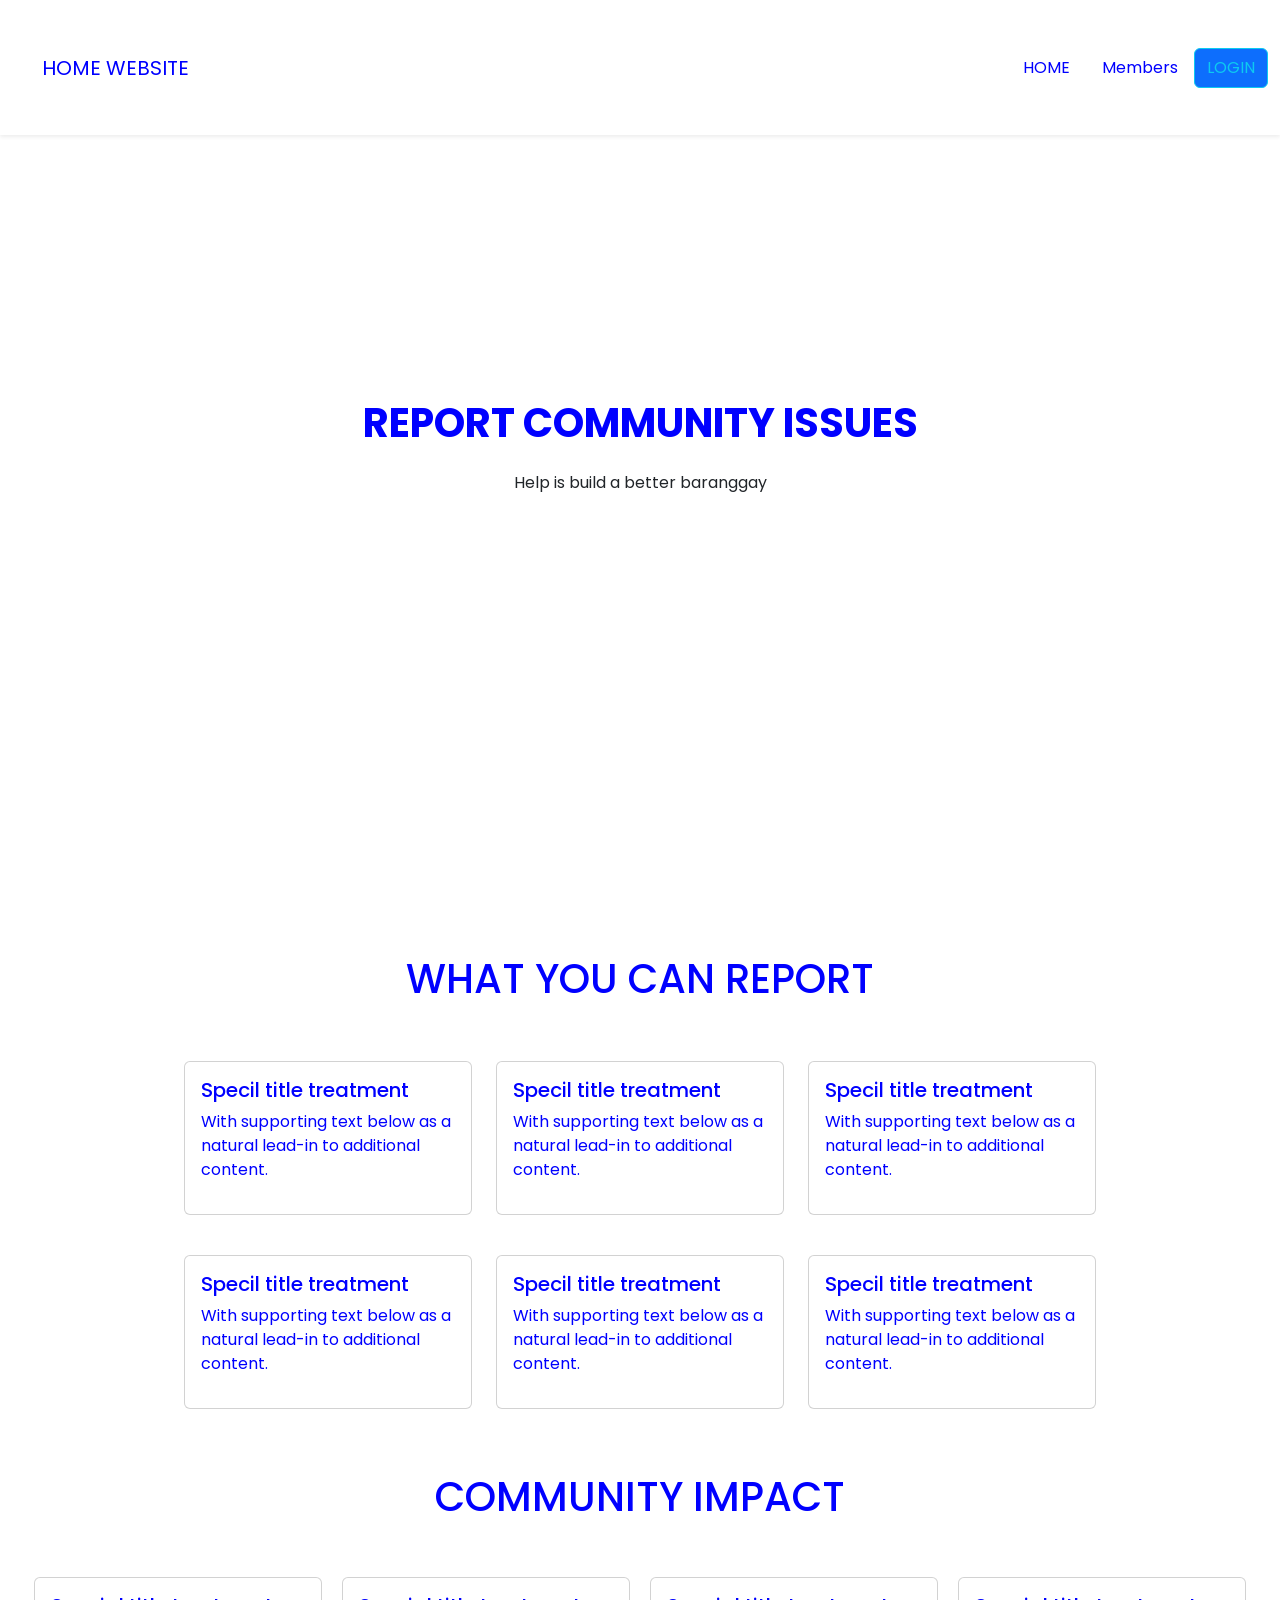
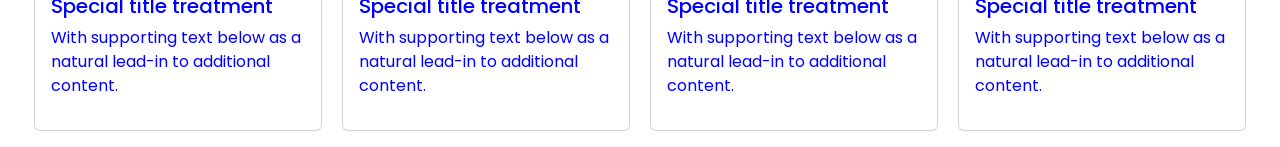
<file: index.html>
<!DOCTYPE html>
<html lang="en">
<head>
    <link href="https://fonts.googleapis.com/css2?family=Poppins:wght@400;500;600;700&display=swap" rel="stylesheet">
    <meta charset="UTF-8">
    <link rel="stylesheet" href="index.css">
    <meta name="viewport" content="width=device-width, initial-scale=1.0">
    <link rel="stylesheet" href="	https://cdn.jsdelivr.net/npm/bootstrap@5.3.8/dist/css/bootstrap.min.css">
    <title>Document</title>
</head>
<body style="font-family :poppins;">
    <div class="header"> 
    <nav style="height : 15vh !important;" class="navbar bg-white shadow-sm fixed-top">
  <div class="container-fluid">
    <a style="margin-left:30px;" class="navbar-brand color-blue" href="index.html">HOME WEBSITE</a>
    <div class="navs">
          <ul class="nav justify-content-center">
             <li class="nav-item">
                <a class="nav-link" href="index.html">HOME</a>
              </li>
              <li class="nav-item">
                <a class="nav-link active" aria-current="page" href="members.html">Members</a>
              </li>
        
                <button type="button" class="btn btn-primary btn-outline-info" data-bs-toggle="modal" data-bs-target="#staticBackdrop">
                  LOGIN
                </button>
              
        </ul>
        
    </div>
   
    <button class="navbar-toggler navbar-toggler-header" type="button" data-bs-toggle="offcanvas" data-bs-target="#offcanvasNavbar" aria-controls="offcanvasNavbar" aria-label="Toggle navigation">
      <span class="navbar-toggler-icon"></span>
    </button>
    <div class="offcanvas offcanvas-end" tabindex="-1" id="offcanvasNavbar" aria-labelledby="offcanvasNavbarLabel">
      <div class="offcanvas-header">
        <h5 class="offcanvas-title" id="offcanvasNavbarLabel">MENU</h5>
        <button type="button" class="btn-close" data-bs-dismiss="offcanvas" aria-label="Close"></button>
      </div>
      <div class="offcanvas-body">
        <ul class="navbar-nav justify-content-end flex-grow-1 pe-3">
          <li class="nav-item">
            <a class="nav-link active" aria-current="page" href="index.html">Home</a>
          </li>
          <li class="nav-item">
            <a class="nav-link" href="members.html">Members</a>
          </li>
          <li class="nav-item dropdown">
            <a class="nav-link dropdown-toggle" href="#" role="button" data-bs-toggle="dropdown" aria-expanded="false">
              Dropdown
            </a>
            <ul class="dropdown-menu">
              <li><a class="dropdown-item" href="#">Action</a></li>
              <li><a class="dropdown-item" href="#">Another action</a></li>
              <li>
                <hr class="dropdown-divider">
              </li>
              <li><a class="dropdown-item" href="#">Something else here</a></li>
            </ul>
          </li>
        </ul>
        <form class="d-flex mt-3" role="search">
          <input class="form-control me-2" type="search" placeholder="Search" aria-label="Search"/>
          <button class="btn btn-outline-success " type="submit">Search</button>
        </form>
      </div>
    </div>
  </div>
</nav>
</div>
<div style="height:100vh; width:auto; display:flex; justify-content:center; flex-direction:column; align-items:center;">
   <h1 class="color-blue"><strong><center>REPORT COMMUNITY ISSUES</center></strong></h1>
    <p><center>Help is build a better baranggay</center></p>
</div>
<!--REPORT SECTION-->
<div class="whatreport container-fluid">

      <div style="padding: 50px;">
        <h1 class="text-center">WHAT YOU CAN REPORT</h1>
      </div>
      <div class="container-fluid d-grid home-report-grid justify-content-center align-items-center gap-4">
      <div class="card mb-3" style="width: 18rem;">
          <div class="card-body">
            <h5 class="text-start" class="card-title">Specil title treatment</h5>
            <p class="text-start"  class="card-text">With supporting text below as a natural lead-in to additional content.</p>
            
          </div>
        </div>
        <div class="card mb-3" style="width: 18rem;">
          <div class="card-body">
            <h5 class="text-start" class="card-title">Specil title treatment</h5>
            <p class="text-start"  class="card-text">With supporting text below as a natural lead-in to additional content.</p>
          </div>
        </div> 
        <div class="card mb-3" style="width: 18rem;">
          <div class="card-body">
            <h5 class="text-start" class="card-title">Specil title treatment</h5>
            <p class="text-start"  class="card-text">With supporting text below as a natural lead-in to additional content.</p>
            
          </div>
        </div> 
        <div class="card mb-3" style="width: 18rem;">
          <div class="card-body">
            <h5 class="text-start" class="card-title">Specil title treatment</h5>
            <p class="text-start"  class="card-text">With supporting text below as a natural lead-in to additional content.</p>
            
          </div>
        </div> 
        <div class="card mb-3" style="width: 18rem;">
          <div class="card-body">
            <h5 class="text-start" class="card-title">Specil title treatment</h5>
            <p class="text-start"  class="card-text">With supporting text below as a natural lead-in to additional content.</p>
            
          </div>
        </div> 
        <div class="card mb-3" style="width: 18rem;">
          <div class="card-body">
            <h5 class="text-start" class="card-title">Specil title treatment</h5>
            <p class="text-start"  class="card-text">With supporting text below as a natural lead-in to additional content.</p>
            
          </div>
        </div> 
  </div>
</div><!--container of report-->

</div>

  <div>
      <h1 class="text-center p-5">COMMUNITY IMPACT</h1>
  </div>
  <div class=" d-flex justify-content-center align-items-center">
    <div class="d-grid grid-template-4">
        <div class="card mb-3" style="width: 18rem;">
          <div class="card-body">
            <h5 class="text-start" class="card-title">Special title treatment</h5>
            <p class="text-start"  class="card-text">With supporting text below as a natural lead-in to additional content.</p>
           
          </div>
        </div>
        <div class="card mb-3" style="width: 18rem;">
          <div class="card-body">
            <h5 class="text-start" class="card-title">Special title treatment</h5>
            <p class="text-start"  class="card-text">With supporting text below as a natural lead-in to additional content.</p>
           
          </div>
        </div> 
        <div class="card mb-3" style="width: 18rem;">
          <div class="card-body">
            <h5 class="text-start" class="card-title">Special title treatment</h5>
            <p class="text-start"  class="card-text">With supporting text below as a natural lead-in to additional content.</p>
           
          </div>
        </div>
         <div class="card mb-3" style="width: 18rem;">
          <div class="card-body">
            <h5 class="text-start" class="card-title">Special title treatment</h5>
            <p class="text-start"  class="card-text">With supporting text below as a natural lead-in to additional content.</p>
           
          </div>
        </div>   
    </div>
  
  </div>



  <!-- Button trigger modal -->


<!-- Modal -->
<div class="modal fade" id="staticBackdrop" data-bs-backdrop="static" data-bs-keyboard="false" tabindex="-1" aria-labelledby="staticBackdropLabel" aria-hidden="true">
  <div class="modal-dialog">
    <div class="modal-content">
      <div class="container">
        <h1 class="text-center p-5">LOGIN</h1>
      </div>
      <div class="modal-body">
             <div class="container g-5">
             <div class="form-floating mb-3">
              <input type="email" class="form-control" id="floatingInput" placeholder="name@example.com">
              <label for="floatingInput">Email address</label>
            </div>
                      <div class="form-floating">
              <input type="password" class="form-control" id="floatingPassword" placeholder="Password">
              <label for="floatingPassword">Password</label>
            </div>
        </div>
       
        
      </div>
      <div class="modal-footer">
        <button type="button" class="btn btn-secondary" data-bs-dismiss="modal">Cancel</button>

        <a href="frema.html">
          <button type="button" class="btn btn-primary">LOGIN</button>
        </a>
        
      </div>
    </div>
  </div>
</div>
</body>
<footer>
  
</footer>
<script src="	https://cdn.jsdelivr.net/npm/bootstrap@5.3.8/dist/js/bootstrap.bundle.min.js"></script>
</html>
</file>
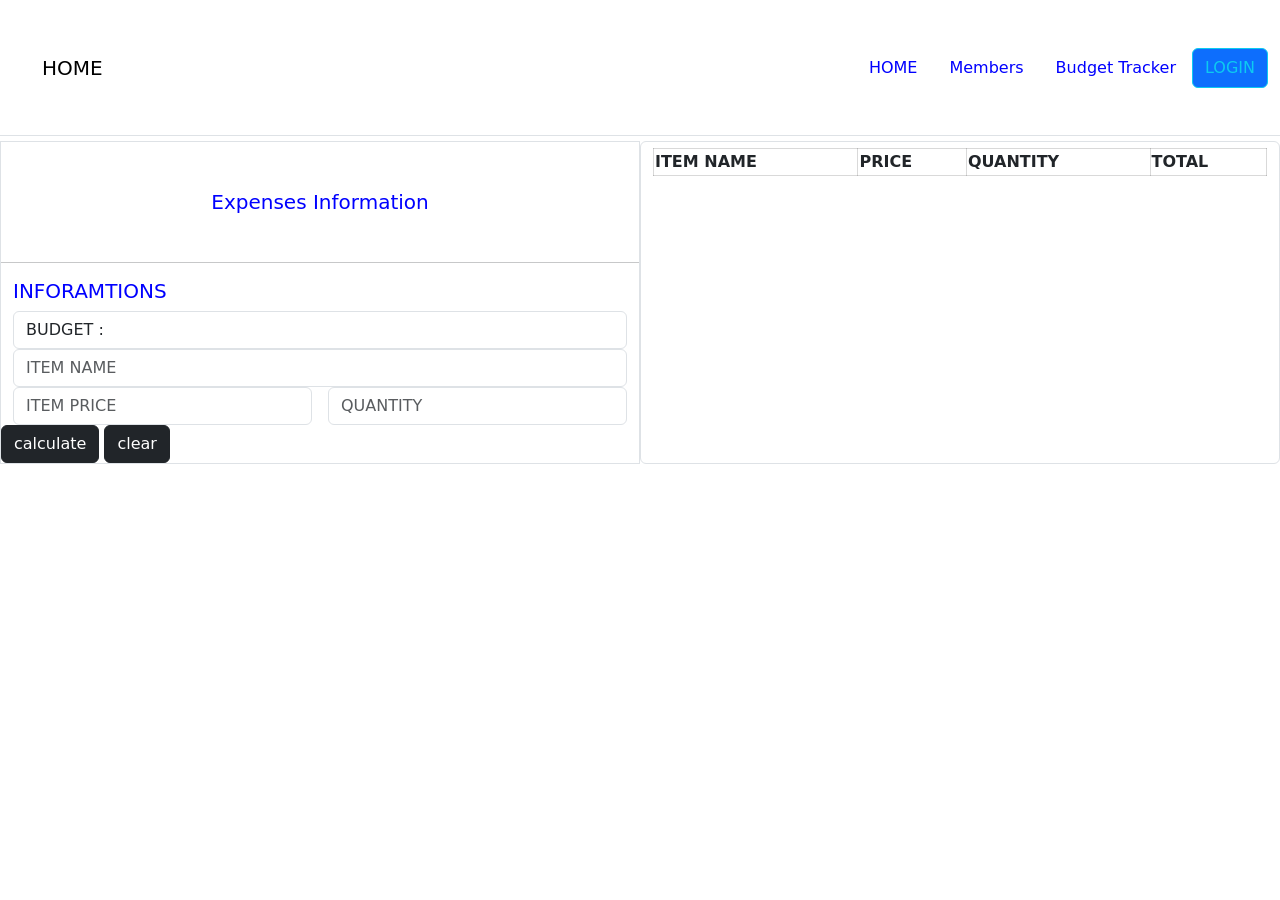
<file: expensestracker.html>
<!DOCTYPE html>
<html lang="en">
<head>
    <meta charset="UTF-8">
    <meta name="viewport" content="width=device-width, initial-scale=1.0">
    <link rel="stylesheet" href="index.css">
    <link rel="stylesheet" href="	https://cdn.jsdelivr.net/npm/bootstrap@5.3.8/dist/css/bootstrap.min.css">
    <link href="https://fonts.googleapis.com/css2?family=Poppins:wght@400;500;600;700&display=swap" rel="stylesheet">
    <title>Expenses Tracker</title>
</head>
<style>

</style>
<body>
    <div class="header sticky-top border-bottom"> 
    <nav style="height : 15vh !important;" class="navbar bg-white">
  <div class="container-fluid">
    <a style="margin-left:30px;" class="navbar-brand" href="index.html">HOME</a>
    <div class="navs">
          <ul class="nav justify-content-center">
            <li class="nav-item">
                <a class="nav-link active-color" href="index.html">HOME</a>
              </li>
              <li class="nav-item">
                <a class="nav-link active" aria-current="page" href="members.html">Members</a>
              </li>
              <li class="nav-item">
                <a class="nav-link active" aria-current="page" href="expensestracker.html">Budget Tracker</a>
              </li>
                <button type="button" class="btn btn-primary btn-outline-info" data-bs-toggle="modal" data-bs-target="#staticBackdrop">
                  LOGIN
                </button>
        </ul>
    </div>
    <button class="navbar-toggler navbar-toggler-header" type="button" data-bs-toggle="offcanvas" data-bs-target="#offcanvasNavbar" aria-controls="offcanvasNavbar" aria-label="Toggle navigation">
      <span class="navbar-toggler-icon"></span>
    </button>
    <div class="offcanvas offcanvas-end" tabindex="-1" id="offcanvasNavbar" aria-labelledby="offcanvasNavbarLabel" style="z-index: 2001;">
      <div class="offcanvas-header">
        <h5 class="offcanvas-title" id="offcanvasNavbarLabel">MENU</h5>
        <button type="button" class="btn-close" data-bs-dismiss="offcanvas" aria-label="Close"></button>
      </div>
      <div class="offcanvas-body">
        <ul class="navbar-nav justify-content-end flex-grow-1 pe-3">
          <li class="nav-item">
            <a class="nav-link active" aria-current="page" href="index.html">Home</a>
          </li>
          <li class="nav-item">
            <a class="nav-link" href="members.html">Members</a>
          </li>
          <li class="nav-item dropdown">
            <a class="nav-link dropdown-toggle" href="#" role="button" data-bs-toggle="dropdown" aria-expanded="false">
              Dropdown
            </a>
            <ul class="dropdown-menu">
              <li><a class="dropdown-item" href="#">Action</a></li>
              <li><a class="dropdown-item" href="#">Another action</a></li>
              <li>
                <hr class="dropdown-divider">
              </li>
              <li><a class="dropdown-item" href="#">Something else here</a></li>
            </ul>
          </li>
        </ul>
        <form class="d-flex mt-3" role="search">
          <input class="form-control me-2" type="search" placeholder="Search" aria-label="Search"/>
          <button class="btn btn-outline-success" type="submit">Search</button>
        </form>
      </div>
    </div>
  </div>
</nav>
</div>
    <div class="modal fade" id="staticBackdrop" data-bs-backdrop="static" data-bs-keyboard="false" tabindex="-1" aria-labelledby="staticBackdropLabel" aria-hidden="true">
  <div class="modal-dialog">
    <div class="modal-content">
      <div class="container">
        <h1 class="text-center p-5">LOGIN</h1>
      </div>
      <div class="modal-body">
             <div class="container g-5">
             <div class="form-floating mb-3">
              <input type="email" class="form-control" id="floatingInput" placeholder="name@example.com">
              <label for="floatingInput">Email address</label>
            </div>
                      <div class="form-floating">
              <input type="password" class="form-control" id="floatingPassword" placeholder="Password">
              <label for="floatingPassword">Password</label>
            </div>
        </div>
       
        
      </div>
      <div class="modal-footer">
        <button type="button" class="btn btn-secondary" data-bs-dismiss="modal">Cancel</button>

        <a href="frema.html">
          <button type="button" class="btn btn-primary">LOGIN</button>
        </a>
        
      </div>
    </div>
  </div>
</div>
<div class="contaier-fluid m-0 d-flex">
    <div class="w-50 ms-lg-0 border">
        <div class="container m-0">
            <h5 class="text-center m-5">Expenses Information</h1>
        </div>
        <hr>
        <form action="">
            <div class="container">
                <h5>INFORAMTIONS</h5>
                <div class="form-control">
                    <div class="d-flex">
                        <label for="budget">BUDGET : </label>
                        <div class="budget"></div>
                    </div>
                </div>
                <input type="text " class="form-control" placeholder="ITEM NAME" id="itemname">
                <div class="d-flex gap-3">
                    <input type="text " class="form-control " placeholder="ITEM PRICE" id="itemprice">
                    <input type="text" class="form-control"  placeholder="QUANTITY" id="itemquantity">
                </div>
                
            </div>
             <button type="button" class="btn btn-dark" onclick="compute()" >calculate</button>
             <button type="button" class="btn btn-dark" onclick="clearTable()" >clear</button>
        </form>
    </div>
  <div class=" w-50 form-control">
      <table class="container">
        <thead>
          <tr>
            <th>ITEM NAME</th>
            <th>PRICE</th>
            <th>QUANTITY</th>
            <th>TOTAL</th>
          </tr>
        </thead>
        <tbody id="items"></tbody>
          
   

      </table>
  </div>
</div>
<style>
  table,th,td{
    margin: 0;
    border: solid 1px rgba(0, 0, 0, .15);
    border-collapse: collapse;
  }
  td{
    color: black;
    font-family: poppins;
  }
    .color{
          color: var(--bs-body-color) !important;
    }
    .marginer{
        margin: 20px;
    }
</style>
    <script>
        document.getElementById("items").innerHTML = localStorage.getItem("tabledata");
        function compute(){
            const itemname = document.getElementById("itemname").value;
            const itemprice = document.getElementById("itemprice").value;
            const itemquantity= document.getElementById("itemquantity").value;
            const total = itemprice * itemquantity;
            
            const items = document.getElementById("items").innerHTML += `
              <tr>
                <td>${itemname}</td>
                <td>${itemprice}</td>
                <td>${itemquantity}</td>
                <td>${total}</td>
              </tr>
            `;
              localStorage.setItem("tabledata", document.getElementById("items").innerHTML);

              document.getElementById("itemname").value = "";
              document.getElementById("itemprice").value = "";
              document.getElementById("itemquantity").value = "";
        }
        function clearTable(){
          localStorage.removeItem("tabledata");
          document.getElementById("items").innerHTML = "";
        }

        
    </script>
    <script src="https://cdn.jsdelivr.net/npm/bootstrap@5.3.8/dist/js/bootstrap.bundle.min.js"></script>
</body>
</html>
</file>
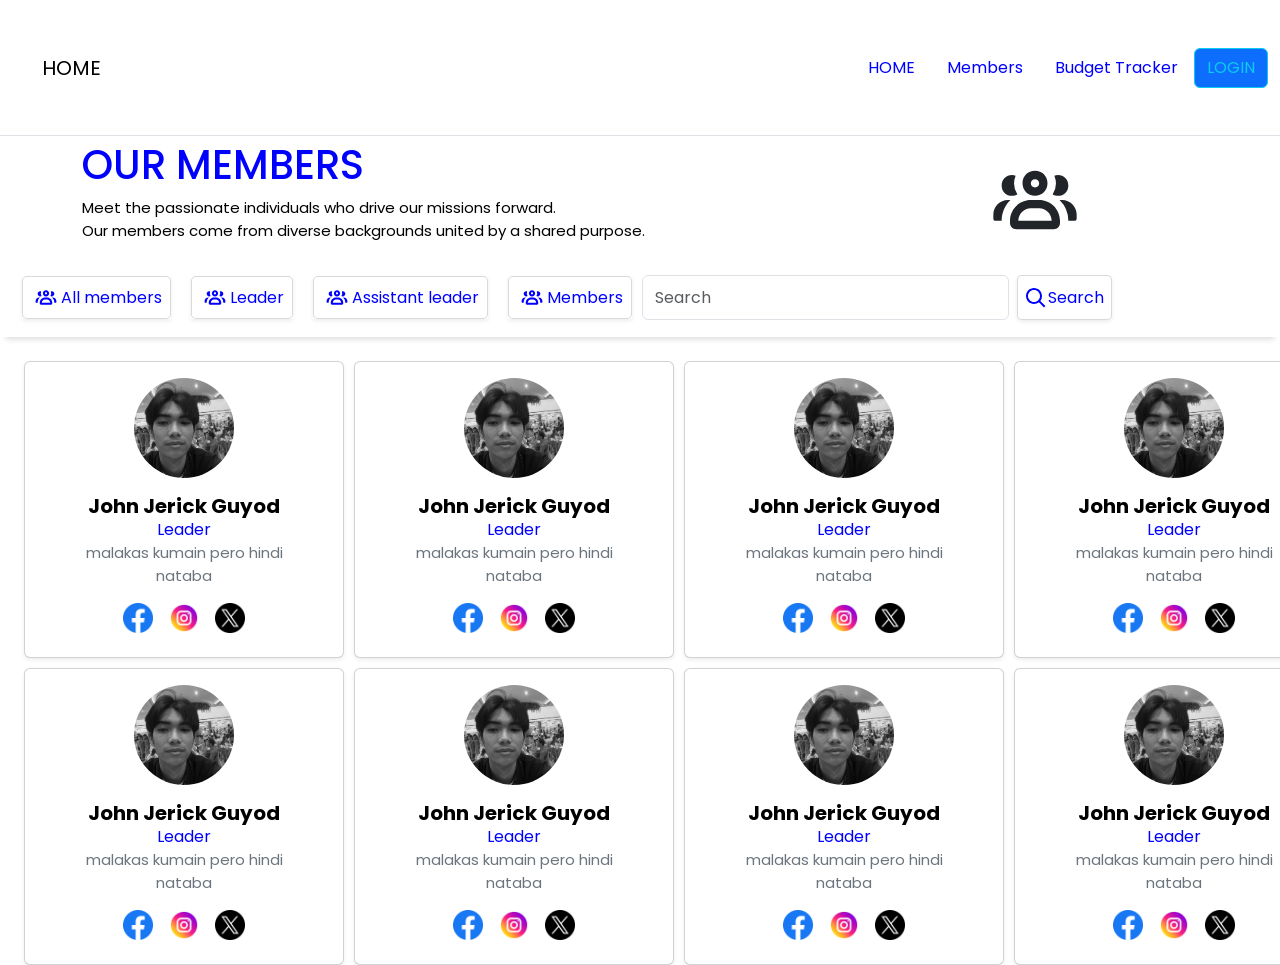
<file: members.html>
<!DOCTYPE html>
<html lang="en">
<head>
    <link href="https://fonts.googleapis.com/css2?family=Poppins:wght@400;500;600;700&display=swap" rel="stylesheet">
    <meta charset="UTF-8">
    <link rel="stylesheet" href="index.css">
    <meta name="viewport" content="width=device-width, initial-scale=1.0">
    <link rel="stylesheet" href="	https://cdn.jsdelivr.net/npm/bootstrap@5.3.8/dist/css/bootstrap.min.css">
    <title>Document</title>
</head>
<body style="font-family :poppins;">
    <div class="header sticky-top border-bottom"> 
    <nav style="height : 15vh !important;" class="navbar bg-white">
  <div class="container-fluid">
    <a style="margin-left:30px;" class="navbar-brand" href="index.html">HOME</a>
    <div class="navs">
          <ul class="nav justify-content-center">
            <li class="nav-item">
                <a class="nav-link active-color" href="index.html">HOME</a>
              </li>
              <li class="nav-item">
                <a class="nav-link active" aria-current="page" href="members.html">Members</a>
              </li>
              <li class="nav-item">
                <a class="nav-link active" aria-current="page" href="expensestracker.html">Budget Tracker</a>
              </li>
                <button type="button" class="btn btn-primary btn-outline-info" data-bs-toggle="modal" data-bs-target="#staticBackdrop">
                  LOGIN
                </button>
        </ul>
    </div>
    <button class="navbar-toggler navbar-toggler-header" type="button" data-bs-toggle="offcanvas" data-bs-target="#offcanvasNavbar" aria-controls="offcanvasNavbar" aria-label="Toggle navigation">
      <span class="navbar-toggler-icon"></span>
    </button>
    <div class="offcanvas offcanvas-end" tabindex="-1" id="offcanvasNavbar" aria-labelledby="offcanvasNavbarLabel" style="z-index: 2001;">
      <div class="offcanvas-header">
        <h5 class="offcanvas-title" id="offcanvasNavbarLabel">MENU</h5>
        <button type="button" class="btn-close" data-bs-dismiss="offcanvas" aria-label="Close"></button>
      </div>
      <div class="offcanvas-body">
        <ul class="navbar-nav justify-content-end flex-grow-1 pe-3">
          <li class="nav-item">
            <a class="nav-link active" aria-current="page" href="index.html">Home</a>
          </li>
          <li class="nav-item">
            <a class="nav-link" href="members.html">Members</a>
          </li>
          <li class="nav-item dropdown">
            <a class="nav-link dropdown-toggle" href="#" role="button" data-bs-toggle="dropdown" aria-expanded="false">
              Dropdown
            </a>
            <ul class="dropdown-menu">
              <li><a class="dropdown-item" href="#">Action</a></li>
              <li><a class="dropdown-item" href="#">Another action</a></li>
              <li>
                <hr class="dropdown-divider">
              </li>
              <li><a class="dropdown-item" href="#">Something else here</a></li>
            </ul>
          </li>
        </ul>
        <form class="d-flex mt-3" role="search">
          <input class="form-control me-2" type="search" placeholder="Search" aria-label="Search"/>
          <button class="btn btn-outline-success" type="submit">Search</button>
        </form>
      </div>
    </div>
  </div>
</nav>
</div>
<!-- Modal -->
  <div class="modal fade" id="staticBackdrop" data-bs-backdrop="static" data-bs-keyboard="false" tabindex="-1" aria-labelledby="staticBackdropLabel" aria-hidden="true">
    <div class="modal-dialog">
      <div class="modal-content">
        <div class="container">
          <h1 class="text-center p-5">LOGIN</h1>
        </div>
        <div class="modal-body">
              <div class="container g-5">
              <div class="form-floating mb-3">
                <input type="email" class="form-control" id="floatingInput" placeholder="name@example.com">
                <label for="floatingInput">Email address</label>
              </div>
                        <div class="form-floating">
                <input type="password" class="form-control" id="floatingPassword" placeholder="Password">
                <label for="floatingPassword">Password</label>
              </div>
          </div>
        
          
        </div>
        <div class="modal-footer">
          <button type="button" class="btn btn-secondary" data-bs-dismiss="modal">Cancel</button>

          <a href="frema.html">
            <button type="button" class="btn btn-primary">LOGIN</button>
          </a>
          
        </div>
      </div>
    </div>
  </div>

<div class="container bg-white">
    <div class="d-grid member-grid-logo-title">
        <div class="">
         <div class="member-title">
            <h1>OUR MEMBERS</h1>
         </div>
    <div class="title-description">
        <p style="color: black !important; font-size:15px; ">Meet the passionate individuals who drive our missions forward. <br>Our members come from diverse backgrounds united by a shared purpose.</p>
    </div>
    </div>
    <div class="company-logo d-flex align-items-center justify-content-center" style="width: auto;">
        <div class="">
            <svg  xmlns="http://www.w3.org/2000/svg" width="100" height="100"  
                fill="currentColor" viewBox="0 0 24 24" >
                <!--Boxicons v3.0.8 https://boxicons.com | License  https://docs.boxicons.com/free-->
                <path d="M12 11c1.71 0 3-1.29 3-3s-1.29-3-3-3-3 1.29-3 3 1.29 3 3 3m0-4c.6 0 1 .4 1 1s-.4 1-1 1-1-.4-1-1 .4-1 1-1m1 5h-2c-2.76 0-5 2.24-5 5v.5c0 .83.67 1.5 1.5 1.5h9c.83 0 1.5-.67 1.5-1.5V17c0-2.76-2.24-5-5-5m-5 5c0-1.65 1.35-3 3-3h2c1.65 0 3 1.35 3 3zm-1.5-6c.47 0 .9-.12 1.27-.33a5.03 5.03 0 0 1-.42-4.52C7.09 6.06 6.8 6 6.5 6 5.06 6 4 7.06 4 8.5S5.06 11 6.5 11m-.39 1H5.5C3.57 12 2 13.57 2 15.5v1c0 .28.22.5.5.5H4c0-1.96.81-3.73 2.11-5m11.39-1c1.44 0 2.5-1.06 2.5-2.5S18.94 6 17.5 6c-.31 0-.59.06-.85.15a5.03 5.03 0 0 1-.42 4.52c.37.21.79.33 1.27.33m1 1h-.61A6.97 6.97 0 0 1 20 17h1.5c.28 0 .5-.22.5-.5v-1c0-1.93-1.57-3.5-3.5-3.5"></path>
            </svg>
        </div>
    </div>
    </div>
    
</div>
<nav class="navbar navbar-expand-lg sticky-top bg-white mb-4 bottom-shadow-minimal" style="top: 15vh; z-index: 100 !important;">
  <div class="container-fluid">
    <div class="d-grid responsiver1">
      <ul class="navbar-nav me-auto mb-2 mb-lg-0">
        <li class="nav-item nav-link-margin shadow-sm">
          <a class="nav-link active member-a-style activator d-flex justify-content-center align-items-center" aria-current="page" href="#">
            <svg  xmlns="http://www.w3.org/2000/svg" width="30" height="25"  
                fill="currentColor" viewBox="0 0 24 24" >
                <!--Boxicons v3.0.8 https://boxicons.com | License  https://docs.boxicons.com/free-->
                <path d="M12 11c1.71 0 3-1.29 3-3s-1.29-3-3-3-3 1.29-3 3 1.29 3 3 3m0-4c.6 0 1 .4 1 1s-.4 1-1 1-1-.4-1-1 .4-1 1-1m1 5h-2c-2.76 0-5 2.24-5 5v.5c0 .83.67 1.5 1.5 1.5h9c.83 0 1.5-.67 1.5-1.5V17c0-2.76-2.24-5-5-5m-5 5c0-1.65 1.35-3 3-3h2c1.65 0 3 1.35 3 3zm-1.5-6c.47 0 .9-.12 1.27-.33a5.03 5.03 0 0 1-.42-4.52C7.09 6.06 6.8 6 6.5 6 5.06 6 4 7.06 4 8.5S5.06 11 6.5 11m-.39 1H5.5C3.57 12 2 13.57 2 15.5v1c0 .28.22.5.5.5H4c0-1.96.81-3.73 2.11-5m11.39-1c1.44 0 2.5-1.06 2.5-2.5S18.94 6 17.5 6c-.31 0-.59.06-.85.15a5.03 5.03 0 0 1-.42 4.52c.37.21.79.33 1.27.33m1 1h-.61A6.97 6.97 0 0 1 20 17h1.5c.28 0 .5-.22.5-.5v-1c0-1.93-1.57-3.5-3.5-3.5"></path>
            </svg>All members</a>
        </li>
        <li class="nav-item nav-link-margin shadow-sm ">
          <a class="nav-link member-a-style activator d-flex justify-content-center align-items-center" href="#">
            <svg  xmlns="http://www.w3.org/2000/svg" width="30" height="25"  
                fill="currentColor" viewBox="0 0 24 24" >
                <!--Boxicons v3.0.8 https://boxicons.com | License  https://docs.boxicons.com/free-->
                <path d="M12 11c1.71 0 3-1.29 3-3s-1.29-3-3-3-3 1.29-3 3 1.29 3 3 3m0-4c.6 0 1 .4 1 1s-.4 1-1 1-1-.4-1-1 .4-1 1-1m1 5h-2c-2.76 0-5 2.24-5 5v.5c0 .83.67 1.5 1.5 1.5h9c.83 0 1.5-.67 1.5-1.5V17c0-2.76-2.24-5-5-5m-5 5c0-1.65 1.35-3 3-3h2c1.65 0 3 1.35 3 3zm-1.5-6c.47 0 .9-.12 1.27-.33a5.03 5.03 0 0 1-.42-4.52C7.09 6.06 6.8 6 6.5 6 5.06 6 4 7.06 4 8.5S5.06 11 6.5 11m-.39 1H5.5C3.57 12 2 13.57 2 15.5v1c0 .28.22.5.5.5H4c0-1.96.81-3.73 2.11-5m11.39-1c1.44 0 2.5-1.06 2.5-2.5S18.94 6 17.5 6c-.31 0-.59.06-.85.15a5.03 5.03 0 0 1-.42 4.52c.37.21.79.33 1.27.33m1 1h-.61A6.97 6.97 0 0 1 20 17h1.5c.28 0 .5-.22.5-.5v-1c0-1.93-1.57-3.5-3.5-3.5"></path>
            </svg>Leader</a>
        </li>
        <li class="nav-item nav-link-margin shadow-sm">
          <a class="nav-link member-a-style d-flex justify-content-center align-items-center activator" href="#">
            <svg  xmlns="http://www.w3.org/2000/svg" width="30" height="25"  
                fill="currentColor" viewBox="0 0 24 24" >
                <!--Boxicons v3.0.8 https://boxicons.com | License  https://docs.boxicons.com/free-->
                <path d="M12 11c1.71 0 3-1.29 3-3s-1.29-3-3-3-3 1.29-3 3 1.29 3 3 3m0-4c.6 0 1 .4 1 1s-.4 1-1 1-1-.4-1-1 .4-1 1-1m1 5h-2c-2.76 0-5 2.24-5 5v.5c0 .83.67 1.5 1.5 1.5h9c.83 0 1.5-.67 1.5-1.5V17c0-2.76-2.24-5-5-5m-5 5c0-1.65 1.35-3 3-3h2c1.65 0 3 1.35 3 3zm-1.5-6c.47 0 .9-.12 1.27-.33a5.03 5.03 0 0 1-.42-4.52C7.09 6.06 6.8 6 6.5 6 5.06 6 4 7.06 4 8.5S5.06 11 6.5 11m-.39 1H5.5C3.57 12 2 13.57 2 15.5v1c0 .28.22.5.5.5H4c0-1.96.81-3.73 2.11-5m11.39-1c1.44 0 2.5-1.06 2.5-2.5S18.94 6 17.5 6c-.31 0-.59.06-.85.15a5.03 5.03 0 0 1-.42 4.52c.37.21.79.33 1.27.33m1 1h-.61A6.97 6.97 0 0 1 20 17h1.5c.28 0 .5-.22.5-.5v-1c0-1.93-1.57-3.5-3.5-3.5"></path>
            </svg>Assistant leader</a>
        </li>
        <li class="nav-item nav-link-margin shadow-sm">
          <a class="activator nav-link member-a-style d-flex justify-content-center align-items-center" href="">
            <svg  xmlns="http://www.w3.org/2000/svg" width="30" height="25"  
                fill="currentColor" viewBox="0 0 24 24" >
                <!--Boxicons v3.0.8 https://boxicons.com | License  https://docs.boxicons.com/free-->
                <path d="M12 11c1.71 0 3-1.29 3-3s-1.29-3-3-3-3 1.29-3 3 1.29 3 3 3m0-4c.6 0 1 .4 1 1s-.4 1-1 1-1-.4-1-1 .4-1 1-1m1 5h-2c-2.76 0-5 2.24-5 5v.5c0 .83.67 1.5 1.5 1.5h9c.83 0 1.5-.67 1.5-1.5V17c0-2.76-2.24-5-5-5m-5 5c0-1.65 1.35-3 3-3h2c1.65 0 3 1.35 3 3zm-1.5-6c.47 0 .9-.12 1.27-.33a5.03 5.03 0 0 1-.42-4.52C7.09 6.06 6.8 6 6.5 6 5.06 6 4 7.06 4 8.5S5.06 11 6.5 11m-.39 1H5.5C3.57 12 2 13.57 2 15.5v1c0 .28.22.5.5.5H4c0-1.96.81-3.73 2.11-5m11.39-1c1.44 0 2.5-1.06 2.5-2.5S18.94 6 17.5 6c-.31 0-.59.06-.85.15a5.03 5.03 0 0 1-.42 4.52c.37.21.79.33 1.27.33m1 1h-.61A6.97 6.97 0 0 1 20 17h1.5c.28 0 .5-.22.5-.5v-1c0-1.93-1.57-3.5-3.5-3.5"></path>
            </svg>Members</a>
        </li>
      </ul>
      <div class="d-flex align-items-center justify-content-center">
        <form class="d-flex" role="search">
          <input style="height: 45px  !important;" class="form-control me-2" type="search" placeholder="Search" aria-label="Search"/>
          <button class="button-style shadow-sm d-flex justify-content-center align-items-center" type="submit" style="width: 120px;">
            <svg  xmlns="http://www.w3.org/2000/svg" width="24" height="24"  
              fill="currentColor" viewBox="0 0 24 24" >
              <!--Boxicons v3.0.8 https://boxicons.com | License  https://docs.boxicons.com/free-->
              <path d="M18 10c0-4.41-3.59-8-8-8s-8 3.59-8 8 3.59 8 8 8c1.85 0 3.54-.63 4.9-1.69l5.1 5.1L21.41 20l-5.1-5.1A8 8 0 0 0 18 10M4 10c0-3.31 2.69-6 6-6s6 2.69 6 6-2.69 6-6 6-6-2.69-6-6"></path>
            </svg>
            Search</button>
        </form>
      </div>
      
    </div>
  </div>
</nav>
<div class="container-fluid d-flex justify-content-center align-items-center" >
    <div class="container-fluid d-grid members-card">
    <div class="card d-flex justify-content-center align-items-center shadow-sm" style="width:20rem; ">
        <img src="testpic1.jpg" class="rounded-circle m-3" alt="img" height="100" width="100">
            <div class="card-body m-0 p-0 ">
                <h5 class="card-title text-center fw-bold text-black m-0">John Jerick Guyod</h5>
                <p class="card-text text-center m-0">Leader</p>
                <p class=" text-secondary text-center" style="font-size:15px;">malakas kumain pero hindi <br> nataba</p>
                <div class="container d-flex justify-content-center align-items gap-3 mb-4">
                
                  <a href="">
                    <img src="facebook.png" alt="" width="30" height="30">
                  </a>
                  <a href="">
                    <img src="instagram.png" alt=""width="30" height="30">
                  </a>
                  <a href="">
                    <img src="twitter.png" alt=""width="30" height="30" >
                  </a>
                  
                </div>
            </div>
    </div><!--card1-->
    <div class="card d-flex justify-content-center align-items-center shadow-sm" style="width:20rem; ">
        <img src="testpic1.jpg" class="rounded-circle m-3" alt="img" height="100" width="100">
            <div class="card-body m-0 p-0 ">
                <h5 class="card-title text-center fw-bold text-black m-0">John Jerick Guyod</h5>
                <p class="card-text text-center m-0">Leader</p>
                <p class=" text-secondary text-center" style="font-size:15px;">malakas kumain pero hindi <br> nataba</p>
                <div class="container d-flex justify-content-center align-items gap-3 mb-4">
                
                  <a href="">
                    <img src="facebook.png" alt="" width="30" height="30">
                  </a>
                  <a href="">
                    <img src="instagram.png" alt=""width="30" height="30">
                  </a>
                  <a href="">
                    <img src="twitter.png" alt=""width="30" height="30" >
                  </a>
                  
                </div>
            </div>
    </div><!--card1-->
    <div class="card d-flex justify-content-center align-items-center shadow-sm" style="width:20rem; ">
        <img src="testpic1.jpg" class="rounded-circle m-3" alt="img" height="100" width="100">
            <div class="card-body m-0 p-0 ">
                <h5 class="card-title text-center fw-bold text-black m-0">John Jerick Guyod</h5>
                <p class="card-text text-center m-0">Leader</p>
                <p class=" text-secondary text-center" style="font-size:15px;">malakas kumain pero hindi <br> nataba</p>
                <div class="container d-flex justify-content-center align-items gap-3 mb-4">
                
                  <a href="">
                    <img src="facebook.png" alt="" width="30" height="30">
                  </a>
                  <a href="">
                    <img src="instagram.png" alt=""width="30" height="30">
                  </a>
                  <a href="">
                    <img src="twitter.png" alt=""width="30" height="30" >
                  </a>
                  
                </div>
            </div>
    </div><!--card1-->
    <div class="card d-flex justify-content-center align-items-center shadow-sm" style="width:20rem; ">
        <img src="testpic1.jpg" class="rounded-circle m-3" alt="img" height="100" width="100">
            <div class="card-body m-0 p-0 ">
                <h5 class="card-title text-center fw-bold text-black m-0">John Jerick Guyod</h5>
                <p class="card-text text-center m-0">Leader</p>
                <p class=" text-secondary text-center" style="font-size:15px;">malakas kumain pero hindi <br> nataba</p>
                <div class="container d-flex justify-content-center align-items gap-3 mb-4">
                
                  <a href="">
                    <img src="facebook.png" alt="" width="30" height="30">
                  </a>
                  <a href="">
                    <img src="instagram.png" alt=""width="30" height="30">
                  </a>
                  <a href="">
                    <img src="twitter.png" alt=""width="30" height="30" >
                  </a>
                  
                </div>
            </div>
    </div><!--card1-->
    <div class="card d-flex justify-content-center align-items-center shadow-sm" style="width:20rem; ">
        <img src="testpic1.jpg" class="rounded-circle m-3" alt="img" height="100" width="100">
            <div class="card-body m-0 p-0 ">
                <h5 class="card-title text-center fw-bold text-black m-0">John Jerick Guyod</h5>
                <p class="card-text text-center m-0">Leader</p>
                <p class=" text-secondary text-center" style="font-size:15px;">malakas kumain pero hindi <br> nataba</p>
                <div class="container d-flex justify-content-center align-items gap-3 mb-4">
                
                  <a href="">
                    <img src="facebook.png" alt="" width="30" height="30">
                  </a>
                  <a href="">
                    <img src="instagram.png" alt=""width="30" height="30">
                  </a>
                  <a href="">
                    <img src="twitter.png" alt=""width="30" height="30" >
                  </a>
                  
                </div>
            </div>
    </div><!--card1-->
    <div class="card d-flex justify-content-center align-items-center shadow-sm" style="width:20rem; ">
        <img src="testpic1.jpg" class="rounded-circle m-3" alt="img" height="100" width="100">
            <div class="card-body m-0 p-0 ">
                <h5 class="card-title text-center fw-bold text-black m-0">John Jerick Guyod</h5>
                <p class="card-text text-center m-0">Leader</p>
                <p class=" text-secondary text-center" style="font-size:15px;">malakas kumain pero hindi <br> nataba</p>
                <div class="container d-flex justify-content-center align-items gap-3 mb-4">
                
                  <a href="">
                    <img src="facebook.png" alt="" width="30" height="30">
                  </a>
                  <a href="">
                    <img src="instagram.png" alt=""width="30" height="30">
                  </a>
                  <a href="">
                    <img src="twitter.png" alt=""width="30" height="30" >
                  </a>
                  
                </div>
            </div>
    </div><!--card1-->
    <div class="card d-flex justify-content-center align-items-center shadow-sm" style="width:20rem; ">
        <img src="testpic1.jpg" class="rounded-circle m-3" alt="img" height="100" width="100">
            <div class="card-body m-0 p-0 ">
                <h5 class="card-title text-center fw-bold text-black m-0">John Jerick Guyod</h5>
                <p class="card-text text-center m-0">Leader</p>
                <p class=" text-secondary text-center" style="font-size:15px;">malakas kumain pero hindi <br> nataba</p>
                <div class="container d-flex justify-content-center align-items gap-3 mb-4">
                
                  <a href="">
                    <img src="facebook.png" alt="" width="30" height="30">
                  </a>
                  <a href="">
                    <img src="instagram.png" alt=""width="30" height="30">
                  </a>
                  <a href="">
                    <img src="twitter.png" alt=""width="30" height="30" >
                  </a>
                  
                </div>
            </div>
    </div><!--card1-->
    <div class="card d-flex justify-content-center align-items-center shadow-sm" style="width:20rem; ">
        <img src="testpic1.jpg" class="rounded-circle m-3" alt="img" height="100" width="100">
            <div class="card-body m-0 p-0 ">
                <h5 class="card-title text-center fw-bold text-black m-0">John Jerick Guyod</h5>
                <p class="card-text text-center m-0">Leader</p>
                <p class=" text-secondary text-center" style="font-size:15px;">malakas kumain pero hindi <br> nataba</p>
                <div class="container d-flex justify-content-center align-items gap-3 mb-4">
                
                  <a href="">
                    <img src="facebook.png" alt="" width="30" height="30">
                  </a>
                  <a href="">
                    <img src="instagram.png" alt=""width="30" height="30">
                  </a>
                  <a href="">
                    <img src="twitter.png" alt=""width="30" height="30" >
                  </a>
                  
                </div>
            </div>
    </div><!--card1-->
    
    
    </div>
</div>
</body>
<footer>
  
</footer>
<script src="https://cdn.jsdelivr.net/npm/bootstrap@5.3.8/dist/js/bootstrap.bundle.min.js"></script>
</html>
</file>
<file: index.css>
body{
    background-color: black;
}
h1,h2,h3,h4,h5{
    margin: 0;
    padding: 0;
}
.centralizer{
    display: flex;
    align-items: center;
    justify-content: center;
}
.color-blue{
    color:blue !important;
}
.header{
    margin-bottom:5px;
}
.responsiver1{
    grid-template-columns: repeat(5,auto) !important;
}
h1,p,h5{
    color:blue !important;
}
.button-style{
    width: 100px;
    overflow: hidden;
    border-radius: 5px;
    color: blue ;
    border: solid 1px rgba(0, 0, 0, 0.15) ;
    background-color: white ;
}
.button-style:active{
    border-radius: 5px;
    color: white ;
    border: 1px rgba(0, 0, 0, 0.15) ;
    background-color: blue ;
}
.bottom-shadow-minimal {
  /* X-offset | Y-offset | Blur | Spread | Color */
  box-shadow: 0 8px 6px -6px rgba(0, 0, 0, 0.15);
}
.member-a-style{
    border-radius: 5px;
    border: 1px solid rgba(0, 0, 0, 0.15)!important;
}
.whatreport{
    display: flex;
    align-items: center;
    justify-content: center;
    flex-direction: column;
}
.nav-link-margin{
    margin: 10px;
}
.grid-template-4{
    grid-template-columns: repeat(4,auto);
    gap: 20px;
}
.member-grid-logo-title{
    grid-template-columns: repeat(2,auto);
}
.nav-link{
    color: blue !important;
}
.navbar-toggler-header{
    display: none;
}
.members-card{
    grid-template-columns: repeat(4,auto);
    gap: 10px;
}
.activator{
    background-color: white !important;
    color: blue !important;
}
.activator:active{
    background-color: blue !important;
    color: white !important;
}

.home-report-grid{
    grid-template-columns: repeat(3,auto);
}
.offcanvas {
    z-index: 2000 !important;
}
.offcanvas-backdrop {
    z-index: 1999 !important;
}
@media(max-width:768px){
    .home-report-grid{
    grid-template-columns: repeat(1,auto);
}
    .grid-template-4{
        grid-template-columns: repeat(1,auto);
    }
    .navbar-toggler-header{
        display: block;
    }
    .navs{
        display: none;
    }
    .members-card{
    grid-template-columns: repeat(2,auto);
}
}
@media(max-width:400px){
    .members-card{
    grid-template-columns: repeat(1,auto);
}
     .grid-template-4{
        grid-template-columns: repeat(1,auto);
    }
}
</file>
